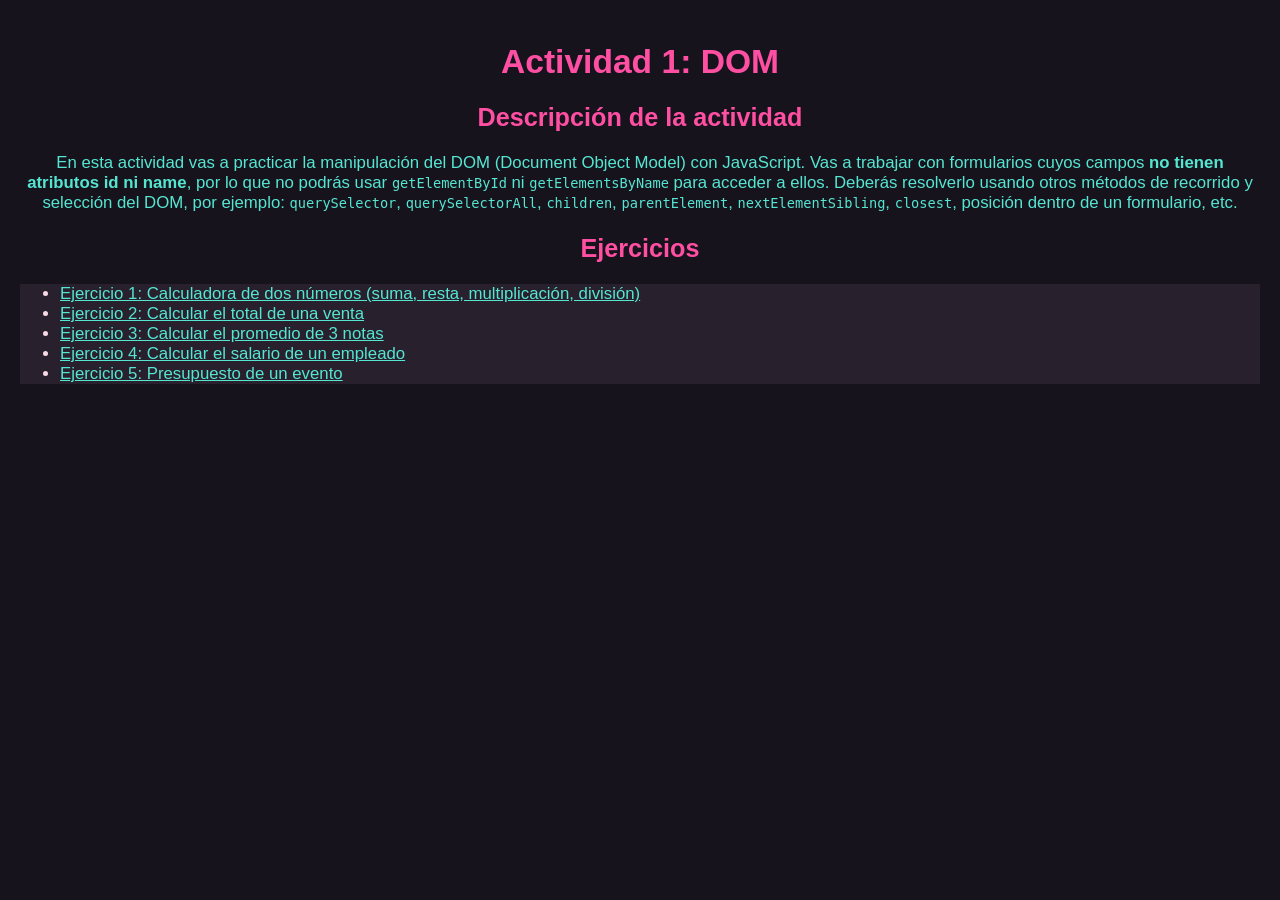
<file: index.html>
<!DOCTYPE html>
<html lang="es">
<head>
  <meta charset="UTF-8">
  <meta name="viewport" content="width=device-width, initial-scale=1.0">
  <title>Actividad 1: DOM</title>
  <link rel="stylesheet" href="style.css">
</head>
<body>
  <h1>Actividad 1: DOM</h1>
  <h2>Descripción de la actividad</h2>
  <p>
    En esta actividad vas a practicar la manipulación del DOM (Document Object Model)
    con JavaScript. Vas a trabajar con formularios cuyos campos <strong>no tienen
    atributos id ni name</strong>, por lo que no podrás usar
    <code>getElementById</code> ni <code>getElementsByName</code> para acceder a ellos.
    Deberás resolverlo usando otros métodos de recorrido y selección del DOM, por
    ejemplo: <code>querySelector</code>, <code>querySelectorAll</code>,
    <code>children</code>, <code>parentElement</code>, <code>nextElementSibling</code>,
    <code>closest</code>, posición dentro de un formulario, etc.
  </p>
  <h2>Ejercicios</h2>
  <ul>
    <li><a href="calculadora.html">Ejercicio 1: Calculadora de dos números (suma, resta, multiplicación, división)</a></li>
    <li><a href="venta.html">Ejercicio 2: Calcular el total de una venta</a></li>
    <li><a href="promedio.html">Ejercicio 3: Calcular el promedio de 3 notas</a></li>
    <li><a href="salario.html">Ejercicio 4: Calcular el salario de un empleado</a></li>
    <li><a href="otra.html">Ejercicio 5: Presupuesto de un evento</a></li>
  </ul>
</body>
</html>
</file>
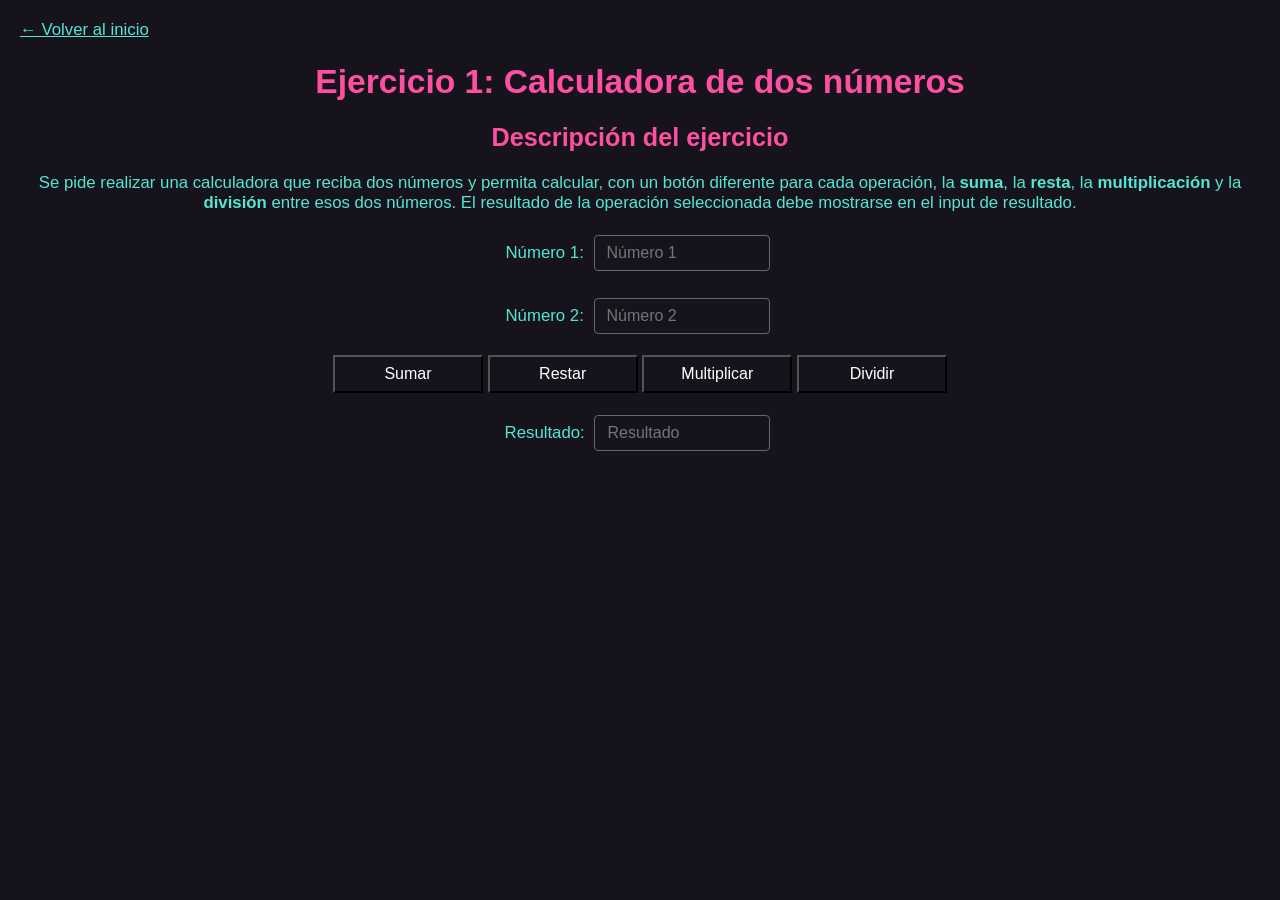
<file: calculadora.html>
<!DOCTYPE html>
<html lang="es">
<head>
  <meta charset="UTF-8">
  <meta name="viewport" content="width=device-width, initial-scale=1.0">
  <title>Ejercicio 1: Calculadora</title>
  <link rel="stylesheet" href="style.css">
</head>
<body>
  <a href="index.html">&larr; Volver al inicio</a>

  <h1>Ejercicio 1: Calculadora de dos números</h1>

  <h2>Descripción del ejercicio</h2>
  <p>
    Se pide realizar una calculadora que reciba dos números y permita calcular,
    con un botón diferente para cada operación, la <strong>suma</strong>, la
    <strong>resta</strong>, la <strong>multiplicación</strong> y la
    <strong>división</strong> entre esos dos números. El resultado de la
    operación seleccionada debe mostrarse en el input de resultado.
  </p>
  <form>
    <p>
      <label>Número 1: <input type="number" placeholder="Número 1" id="numero1"></label>
    </p>
    <p>
      <label>Número 2: <input type="number" placeholder="Número 2" id="numero2"></label>
    </p>
    <p>
      <button type="button" onclick="sumar()" id="sumar()">Sumar</button>
      <button type="button" onclick="restar()" id="restar()">Restar</button>
      <button type="button" onclick="multiplicar()">Multiplicar</button>
      <button type="button" onclick="dividir()">Dividir</button>
    </p>
    <p>
      <label>Resultado: <input type="text" id="resultado" placeholder="Resultado" readonly></label>
    </p>
  </form>
    <script src="calculadora.js"></script>
</body>
</html>
</file>
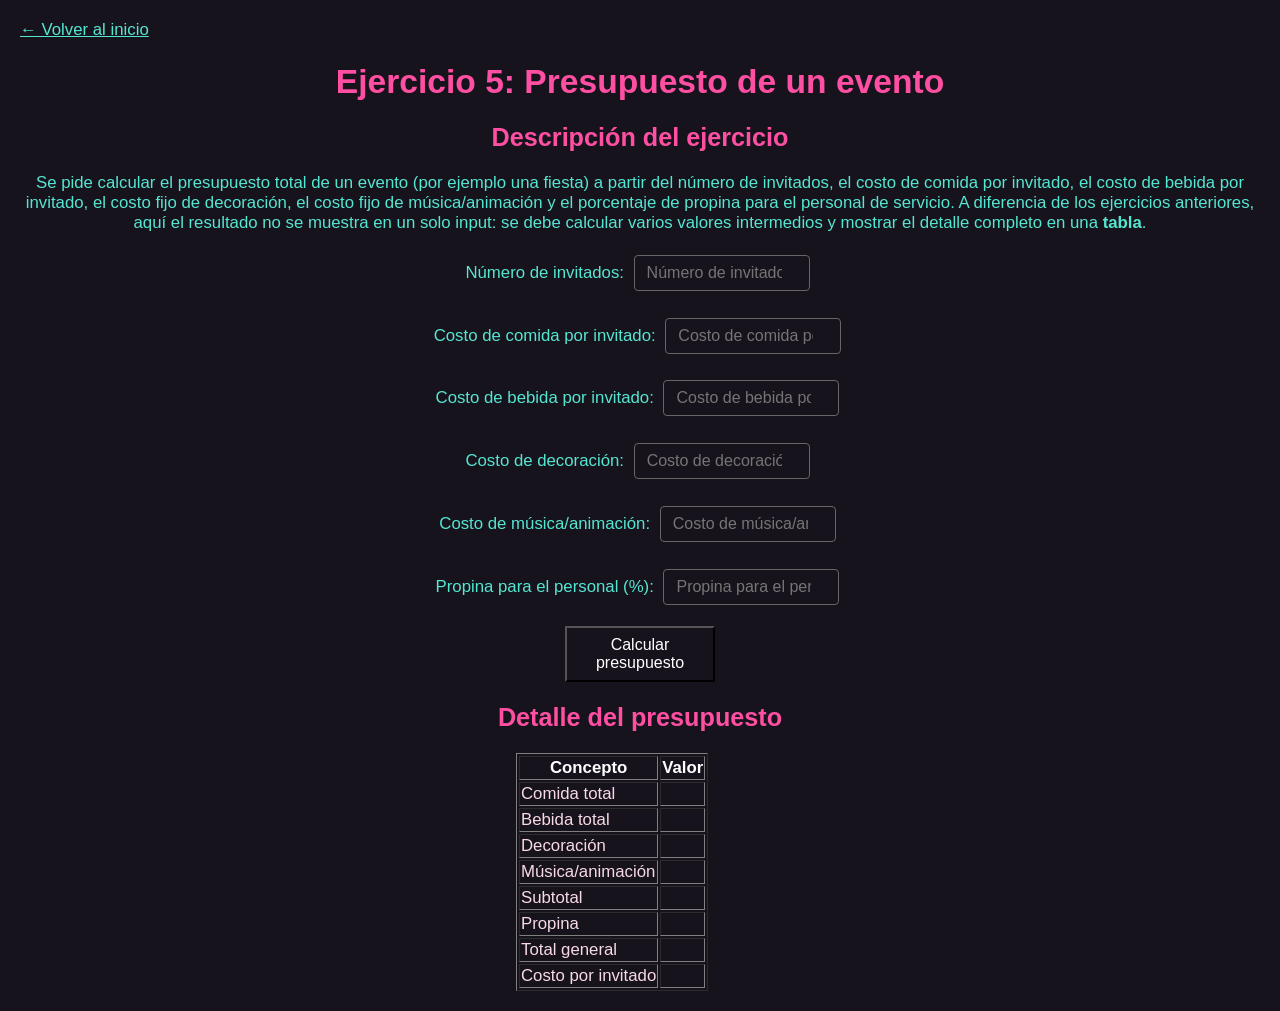
<file: otra.html>
<!DOCTYPE html>
<html lang="es">
<head>
  <meta charset="UTF-8">
  <meta name="viewport" content="width=device-width, initial-scale=1.0">
  <title>Ejercicio 5: Presupuesto de un evento</title>
  <link rel="stylesheet" href="style.css">
</head>
<body>
  <a href="index.html">&larr; Volver al inicio</a>
  <h1>Ejercicio 5: Presupuesto de un evento</h1>
  <h2>Descripción del ejercicio</h2>
  <p>
    Se pide calcular el presupuesto total de un evento (por ejemplo una
    fiesta) a partir del número de invitados, el costo de comida por
    invitado, el costo de bebida por invitado, el costo fijo de decoración,
    el costo fijo de música/animación y el porcentaje de propina para el
    personal de servicio. A diferencia de los ejercicios anteriores, aquí
    el resultado no se muestra en un solo input: se debe calcular varios
    valores intermedios y mostrar el detalle completo en una
    <strong>tabla</strong>.
  </p>
  <form>
    <p>
      <label>Número de invitados: <input type="number" id="numero_invitados" placeholder="Número de invitados"></label>
    </p>
    <p>
      <label>Costo de comida por invitado: <input type="number" id="costo_comida_por_invitado" placeholder="Costo de comida por invitado"></label>
    </p>
    <p>
      <label>Costo de bebida por invitado: <input type="number" id="costo_bebida_por_invitado" placeholder="Costo de bebida por invitado"></label>
    </p>
    <p>
      <label>Costo de decoración: <input type="number" id="costo_decoracion" placeholder="Costo de decoración"></label>
    </p>
    <p>
      <label>Costo de música/animación: <input type="number" id="costo_musica" placeholder="Costo de música/animación"></label>
    </p>
    <p>
      <label>Propina para el personal (%): <input type="number" id="propina_personal" placeholder="Propina para el personal (%)"></label>
    </p>
    <p>
      <button type="button" onclick="calcular()">Calcular presupuesto</button>
    </p>
  </form>
  <h2>Detalle del presupuesto</h2>
  <table border="1" class="tabla-final">
    <thead>
      <tr>
        <th>Concepto</th>
        <th>Valor</th>
      </tr>
    </thead>
    <tbody>
      <tr>
        <td>Comida total</td>
        <td id="resultado_comida"></td>
      </tr>
      <tr>
        <td>Bebida total</td>
        <td id="resultado_bebida"></td>
      </tr>
      <tr>
        <td>Decoración</td>
        <td id="resultado_decoracion"></td>
      </tr>
      <tr>
        <td>Música/animación</td>
        <td id="resultado_musica"></td>
      </tr>
      <tr>
        <td>Subtotal</td>
        <td id="resultado_subtotal"></td>
      </tr>
      <tr>
        <td>Propina</td>
        <td id="resultado_propina"></td>
      </tr>
      <tr>
        <td>Total general</td>
        <td id="resultado_total_general"></td>
      </tr>
      <tr>
        <td>Costo por invitado</td>
        <td id="resultado_costo_por_invitado"></td>
      </tr>
    </tbody>
  </table>
    <script src="otra.js"></script>
</body>
</html>
</file>
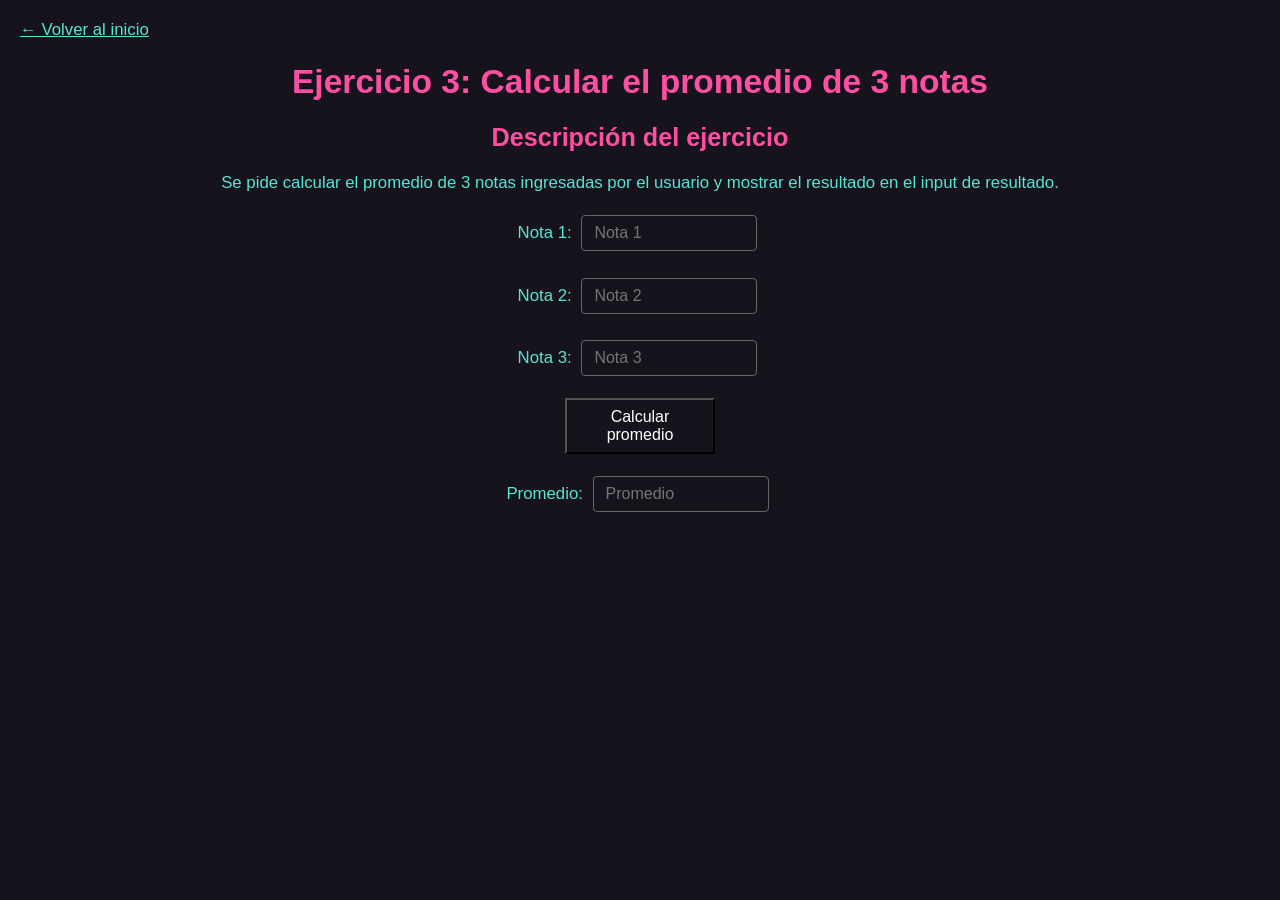
<file: promedio.html>
<!DOCTYPE html>
<html lang="es">
<head>
  <meta charset="UTF-8">
  <meta name="viewport" content="width=device-width, initial-scale=1.0">
  <title>Ejercicio 3: Promedio de notas</title>
  <link rel="stylesheet" href="style.css">
</head>
<body>
  <a href="index.html">&larr; Volver al inicio</a>
  <h1>Ejercicio 3: Calcular el promedio de 3 notas</h1>
  <h2>Descripción del ejercicio</h2>
  <p>
    Se pide calcular el promedio de 3 notas ingresadas por el usuario y
    mostrar el resultado en el input de resultado.
  </p>
  <form>
    <p>
      <label>Nota 1: <input type="number" step="0.1" placeholder="Nota 1" id="nota1"></label>
    </p>
    <p>
      <label>Nota 2: <input type="number" step="0.1" placeholder="Nota 2" id="nota2"></label>
    </p>
    <p>
      <label>Nota 3: <input type="number" step="0.1" placeholder="Nota 3" id="nota3"></label>
    </p>

    <p>
      <button type="button" onclick="calcular()">Calcular promedio</button>
    </p>

    <p>
      <label>Promedio: <input type="text" id="promedio" placeholder="Promedio" readonly></label>
    </p>
  </form>
    <script src="promedio.js"></script>
</body>
</html>
</file>
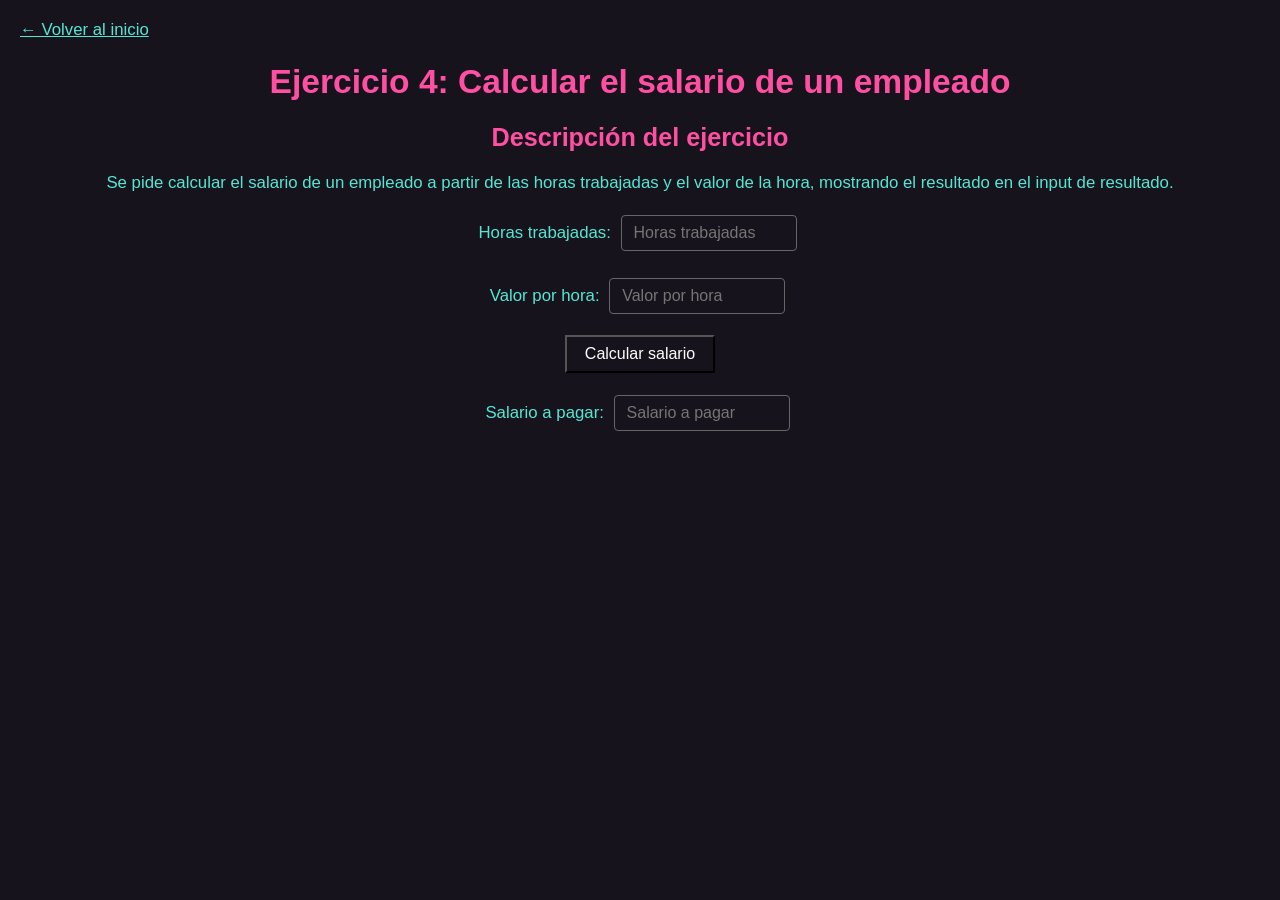
<file: salario.html>
<!DOCTYPE html>
<html lang="es">
<head>
  <meta charset="UTF-8">
  <meta name="viewport" content="width=device-width, initial-scale=1.0">
  <title>Ejercicio 4: Salario de empleado</title>
  <link rel="stylesheet" href="style.css">
</head>
<body>
  <a href="index.html">&larr; Volver al inicio</a>
  <h1>Ejercicio 4: Calcular el salario de un empleado</h1>
  <h2>Descripción del ejercicio</h2>
  <p>
    Se pide calcular el salario de un empleado a partir de las horas
    trabajadas y el valor de la hora, mostrando el resultado en el input
    de resultado.
  </p>
  <form>
    <p>
      <label>Horas trabajadas: <input type="number" id="horas" placeholder="Horas trabajadas"></label>
    </p>
    <p>
      <label>Valor por hora: <input type="number" id="valorhora" placeholder="Valor por hora"></label>
    </p>
    <p>
      <button type="button" onclick="calcular()">Calcular salario</button>
    </p>
    <p>
      <label>Salario a pagar: <input type="text" id="salario" placeholder="Salario a pagar" readonly></label>
    </p>
  </form>
    <script src="salario.js"></script>
</body>
</html>
</file>
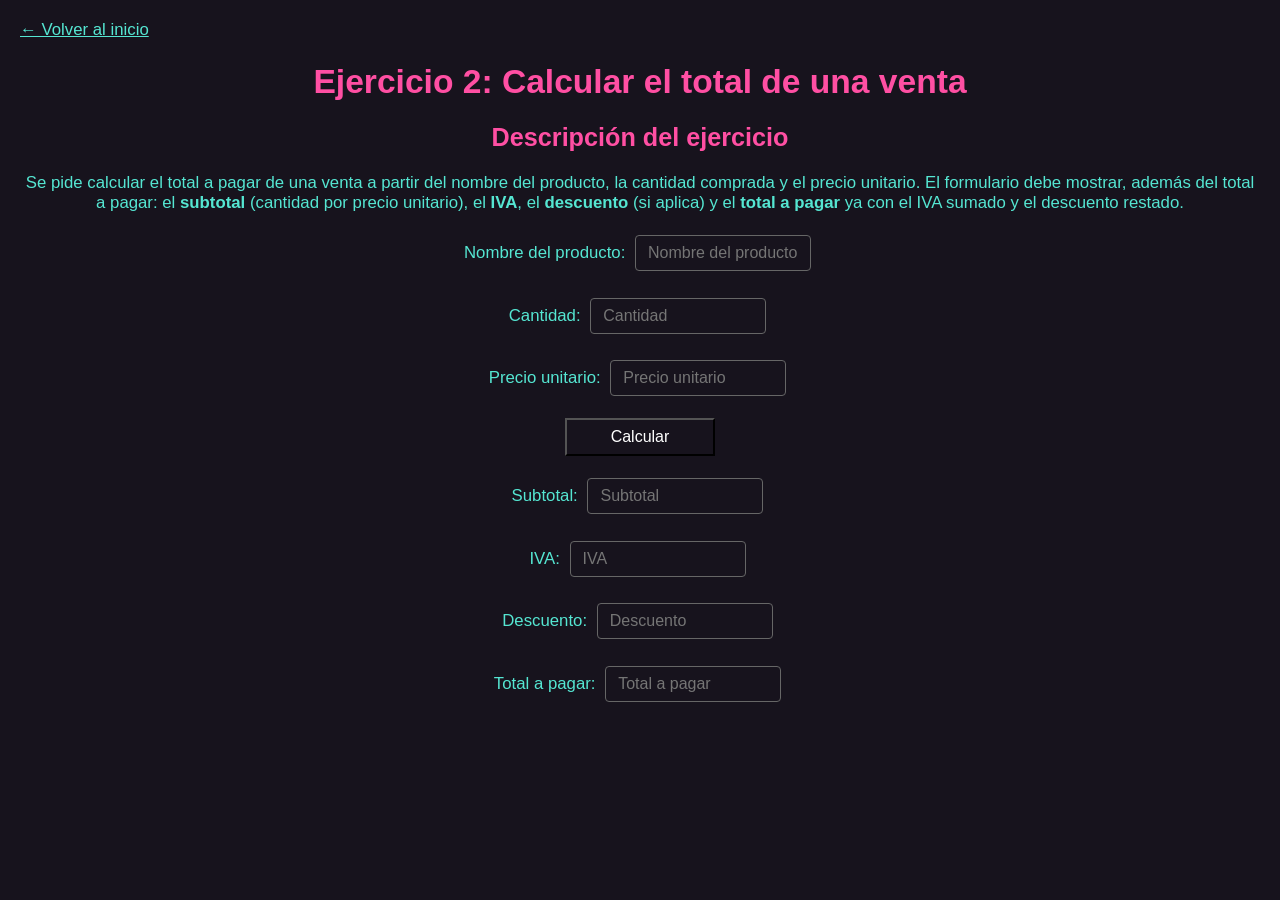
<file: venta.html>
<!DOCTYPE html>
<html lang="es">
<head>
  <meta charset="UTF-8">
  <meta name="viewport" content="width=device-width, initial-scale=1.0">
  <title>Ejercicio 2: Total de venta</title>
  <link rel="stylesheet" href="style.css">
</head>
<body>
  <a href="index.html">&larr; Volver al inicio</a>
  <h1>Ejercicio 2: Calcular el total de una venta</h1>
  <h2>Descripción del ejercicio</h2>
  <p>
    Se pide calcular el total a pagar de una venta a partir del nombre del
    producto, la cantidad comprada y el precio unitario. El formulario debe
    mostrar, además del total a pagar: el <strong>subtotal</strong> (cantidad
    por precio unitario), el <strong>IVA</strong>, el <strong>descuento</strong>
    (si aplica) y el <strong>total a pagar</strong> ya con el IVA sumado y el
    descuento restado.
  </p>
  <form>
    <p>
      <label>Nombre del producto: <input type="text" placeholder="Nombre del producto" id="nombre"></label>
    </p>
    <p>
      <label>Cantidad: <input type="number" placeholder="Cantidad" id="cantidad"></label>
    </p>
    <p>
      <label>Precio unitario: <input type="number" placeholder="Precio unitario" id="precio"></label>
    </p>
    <p>
      <button type="button" onclick="calcular()"">Calcular</button>
    </p>
    <p>
      <label>Subtotal: <input type="text" placeholder="Subtotal" readonly id="subtotal"></label>
    </p>
    <p>
      <label>IVA: <input type="text" id="iva" placeholder="IVA" readonly></label>
    </p>
    <p>
      <label>Descuento: <input type="text" placeholder="Descuento" readonly id="descuento"></label>
    </p>
    <p>
      <label>Total a pagar: <input type="text" placeholder="Total a pagar" readonly id="total"></label>
    </p>
  </form>
    <script src="venta.js"></script>
</body>
</html>
</file>
<file: style.css>
body {
    font-family: 'Open Sans', sans-serif;
    background-color: #17131d;
    margin: 10px;
    padding: 10px;
    font-size: 105%;
}
ul {
    background-color: #28202d;
    color: #f8d9e7;
}
h2 {
    text-align: center;
    color: #ff4fa3;
}
h1 {
    text-align: center;
    color: #ff4fa3;
}
p {
    text-align: center;
    color: #55e6d2;
}
a {
    color: #55e6d2;
}
a:hover {
    color: #ff4fa3;
}
.tabla-final{
    margin-left: 40%;
    background-color: #17131d;
    color: #f8d9e7;
}
td{
    color: #f8d9e7;
}
tbody{
    color: #f8d9e7;
}
th{
    color: #ffffff;
}
input{
    background-color: #490049;
    color: #000000;
    border-radius: 5px;
    border: none;
    padding: 5px;
    margin: 5px;
}
input{
    background-color: #17131d;
    color: #FFFFFF;
    border: 1px solid #666666;
    border-radius: 4px;
    padding: 8px 12px;
    font-size: 16px;
    width: 150px;
}
button{
    background-color: #17131d;
    color: #FFFFFF;
    padding: 8px 12px;
    font-size: 16px;
    width: 150px;
}
</file>
